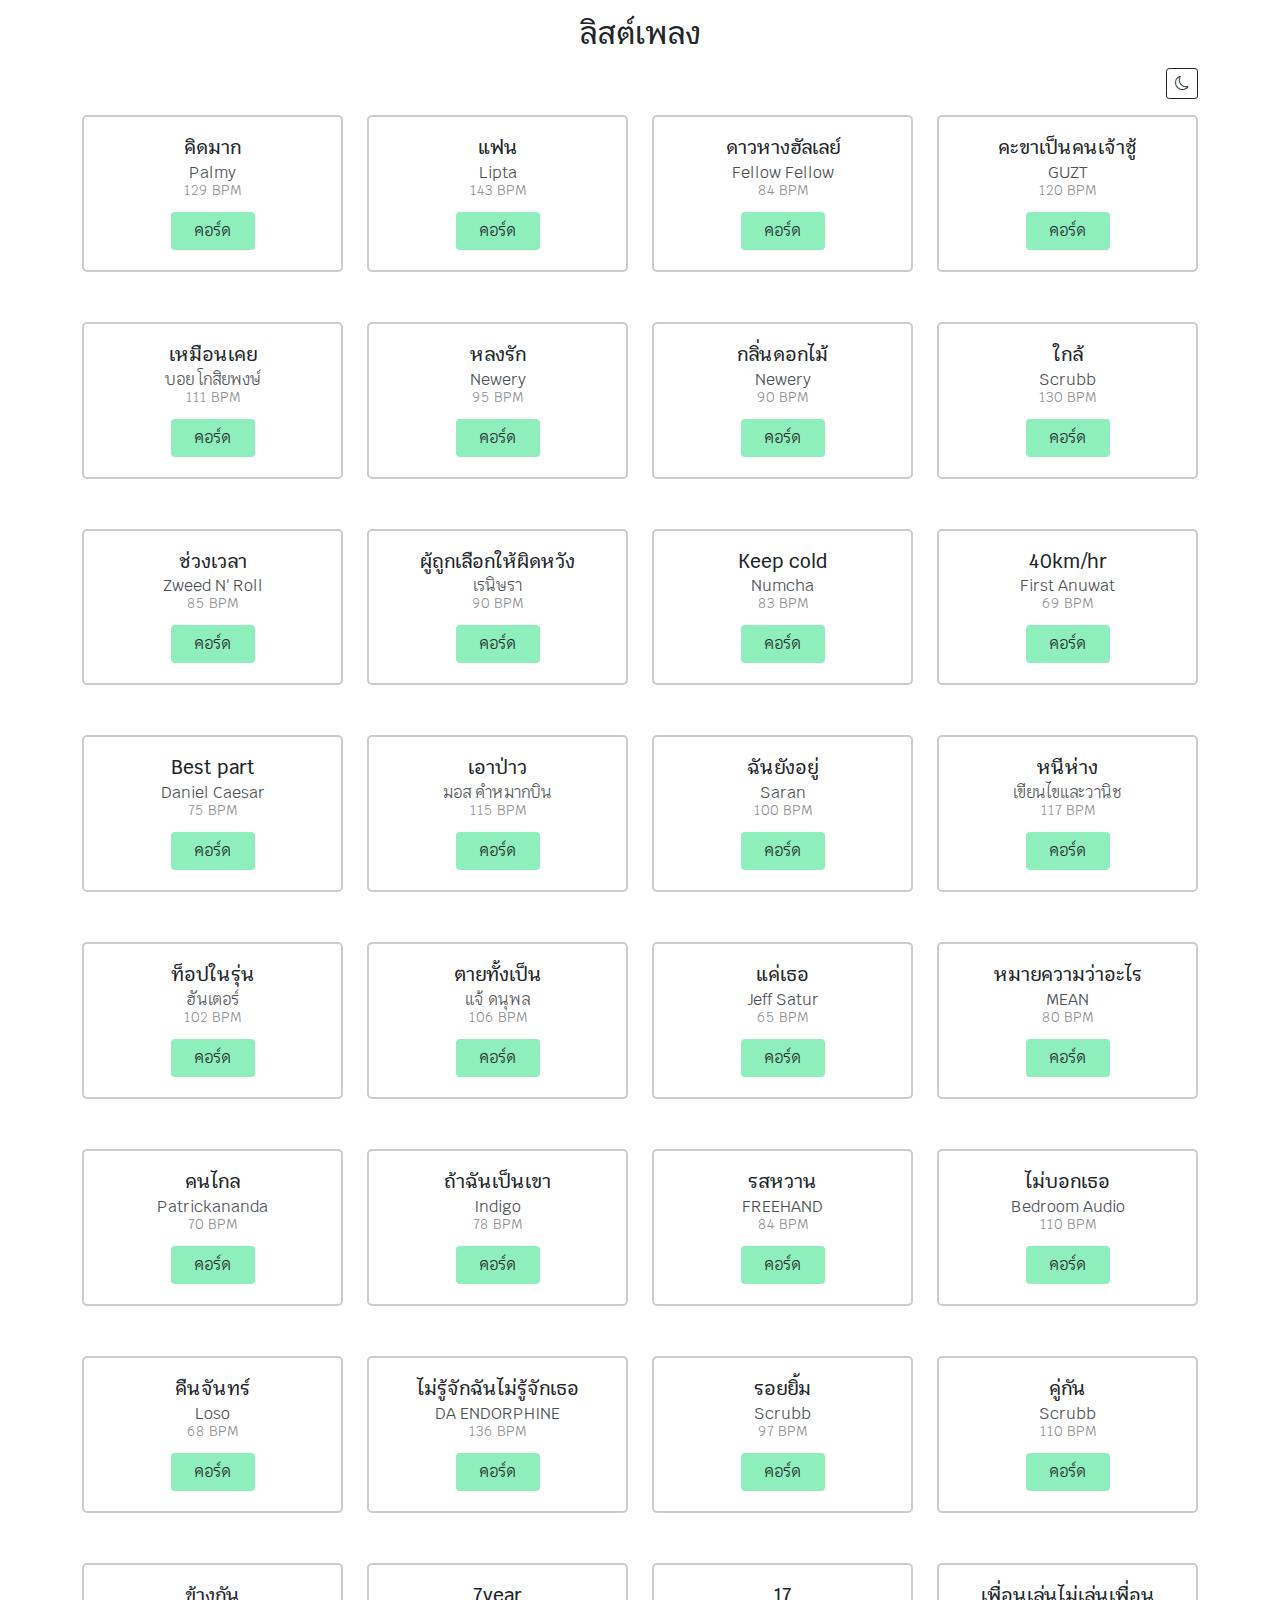
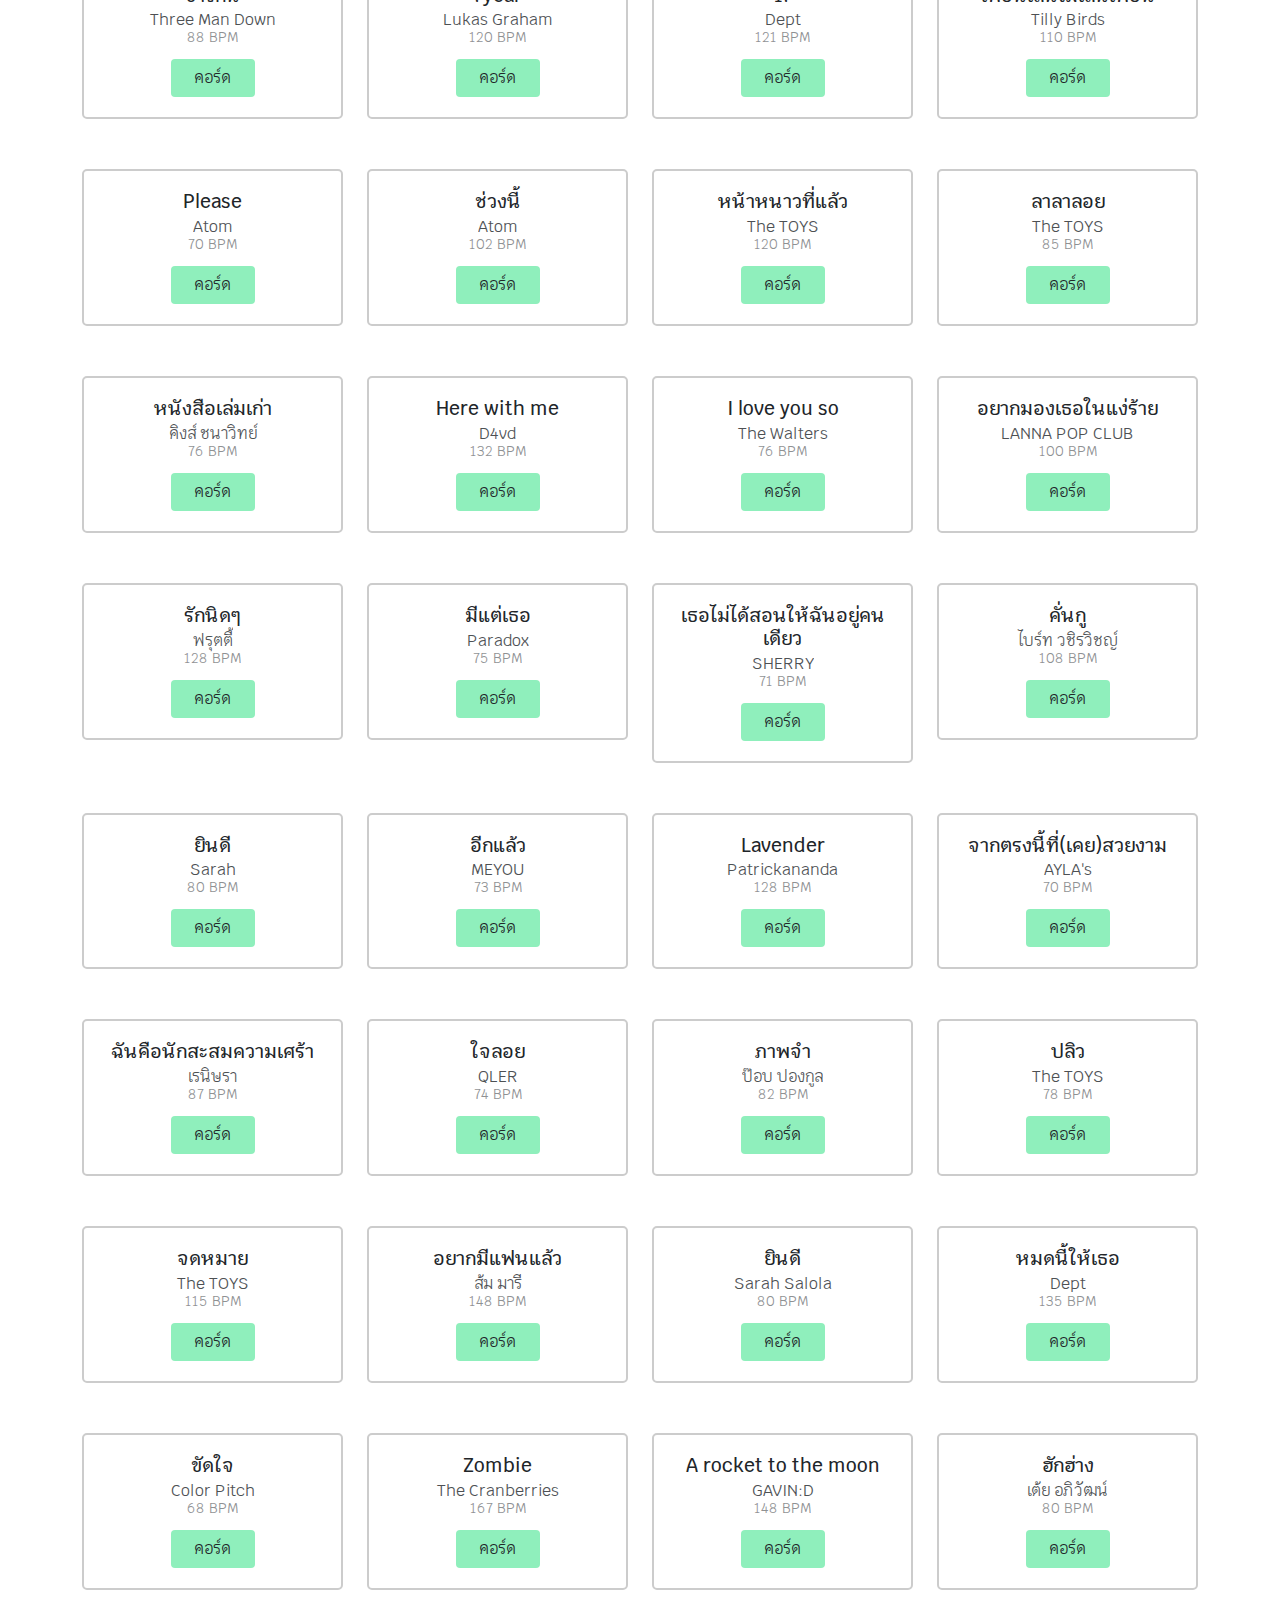
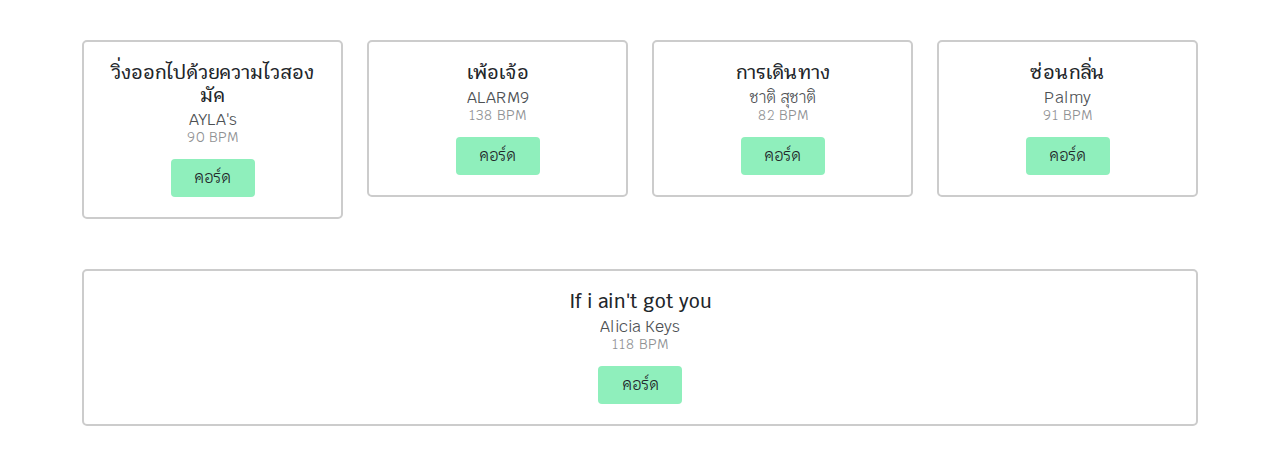
<file: index.html>
<!DOCTYPE html>
<html lang="en">
<head>
    <meta charset="UTF-8">
    <meta name="viewport" content="width=device-width, initial-scale=1.0">
    <title>ลิสต์เพลง</title>
    <link href="css/bootstrap.min.css" rel="stylesheet">
    <script src="js/bootstrap.js"></script> 
    <link rel="stylesheet" href="https://cdn.jsdelivr.net/npm/bootstrap-icons@1.11.1/font/bootstrap-icons.css">
    <link rel="stylesheet" href="style.css">
    <link rel="stylesheet" href="stylebtn.css">
</head>
<body style="font-family: 'Krub', sans-serif;">
    <div class="container">
        <h1 class="my-3">ลิสต์เพลง</h1>
        <div class="text-end">
            <a href="index dark.html" class="btn btn-sm btn-outline-dark"><i class="bi bi-moon"></i></a>
        </div>
        <div class="row">
            <div class="col-lg-3 col-md-4 col-sm-6">
                <div class="text-center my-3 song-card">
                    <h3 class="mb-3">คิดมาก</h3>
                    <p class="song-artist">Palmy</p>
                    <p class="song-details">129 BPM</p>
                    <div>
                        <a href="https://www.dochord.com/41340/" class="btn btn1" target="_blank">คอร์ด</a>
                    </div>
                </div>
                <hr>
            </div>
            <div class="col-lg-3 col-md-4 col-sm-6">
                <div class="text-center my-3 song-card">
                    <h3 class="mb-3">แฟน</h3>
                    <p class="song-artist">lipta</p>
                    <p class="song-details">143 BPM</p>
                    <div>
                        <a href="https://chordtabs.in.th/img/nm/9696.png" class="btn btn1" target="_blank">คอร์ด</a>
                    </div>
                </div>
                <hr>
            </div>
            <div class="col-lg-3 col-md-4 col-sm-6">
                <div class="text-center my-3 song-card">
                    <h3 class="mb-3">ดาวหางฮัลเลย์</h3>
                    <p class="song-artist">fellow fellow</p>
                    <p class="song-details">84 BPM</p>
                    <div>
                        <a href="https://www.dochord.com/370268/" class="btn btn1" target="_blank">คอร์ด</a>
                    </div>
                </div>
                <hr>
            </div>
            <div class="col-lg-3 col-md-4 col-sm-6">
                <div class="text-center my-3 song-card">
                    <h3 class="mb-3">คะขาเป็นคนเจ้าชู้</h3>
                    <p class="song-artist">GUZT</p>
                    <p class="song-details">120 BPM</p>
                    <div>
                        <a href="https://www.dochord.com/363842/" class="btn btn1" target="_blank">คอร์ด</a>
                    </div>
                </div>
                <hr>
            </div>
            <div class="col-lg-3 col-md-4 col-sm-6">
                <div class="text-center my-3 song-card">
                    <h3 class="mb-3">เหมือนเคย</h3>
                    <p class="song-artist">บอย โกสิยพงษ์</p>
                    <p class="song-details">111 BPM</p>
                    <div>
                        <a href="https://www.dochord.com/268518/" class="btn btn1" target="_blank">คอร์ด</a>
                    </div>
                </div>
                <hr>
            </div>
            <div class="col-lg-3 col-md-4 col-sm-6">
                <div class="text-center my-3 song-card">
                    <h3 class="mb-3">หลงรัก</h3>
                    <p class="song-artist">Newery</p>
                    <p class="song-details">95 BPM</p>
                    <div>
                        <a href="https://www.dochord.com/364580/" class="btn btn1" target="_blank">คอร์ด</a>
                    </div>
                </div>
                <hr>
            </div>
            <div class="col-lg-3 col-md-4 col-sm-6">
                <div class="text-center my-3 song-card">
                    <h3 class="mb-3">กลิ่นดอกไม้</h3>
                    <p class="song-artist">Newery</p>
                    <p class="song-details">90 BPM</p>
                    <div>
                        <a href="https://www.dochord.com/368065/" class="btn btn1" target="_blank">คอร์ด</a>
                    </div>
                </div>
                <hr>
            </div>
            <div class="col-lg-3 col-md-4 col-sm-6">
                <div class="text-center my-3 song-card">
                    <h3 class="mb-3">ใกล้</h3>
                    <p class="song-artist">scrubb</p>
                    <p class="song-details">130 BPM</p>
                    <div>
                        <a href="https://www.dochord.com/141031/" class="btn btn1" target="_blank">คอร์ด</a>
                    </div>
                </div>
                <hr>
            </div>
            <div class="col-lg-3 col-md-4 col-sm-6">
                <div class="text-center my-3 song-card">
                    <h3 class="mb-3">ช่วงเวลา</h3>
                    <p class="song-artist">Zweed n' Roll</p>
                    <p class="song-details">85 BPM</p>
                    <div>
                        <a href="https://www.dochord.com/212782/" class="btn btn1" target="_blank">คอร์ด</a>
                    </div>
                </div>
                <hr>
            </div>
            <div class="col-lg-3 col-md-4 col-sm-6">
                <div class="text-center my-3 song-card">
                    <h3 class="mb-3">ผู้ถูกเลือกให้ผิดหวัง</h3>
                    <p class="song-artist">เรนิษรา</p>
                    <p class="song-details">90 BPM</p>
                    <div>
                        <a href="https://www.dochord.com/367824/" class="btn btn1" target="_blank">คอร์ด</a>
                    </div>
                </div>
                <hr>
            </div>
            <div class="col-lg-3 col-md-4 col-sm-6">
                <div class="text-center my-3 song-card">
                    <h3 class="mb-3">Keep cold</h3>
                    <p class="song-artist">Numcha</p>
                    <p class="song-details">83 BPM</p>
                    <div>
                        <a href="https://chordtabs.in.th/img/nm/37715.png" class="btn btn1" target="_blank">คอร์ด</a>
                    </div>
                </div>
                <hr>
            </div>
            <div class="col-lg-3 col-md-4 col-sm-6">
                <div class="text-center my-3 song-card">
                    <h3 class="mb-3">40km/hr</h3>
                    <p class="song-artist">First Anuwat</p>
                    <p class="song-details">69 BPM</p>
                    <div>
                        <a href="https://www.dochord.com/353011/" class="btn btn1" target="_blank">คอร์ด</a>
                    </div>
                </div>
                <hr>
            </div>
            <div class="col-lg-3 col-md-4 col-sm-6">
                <div class="text-center my-3 song-card">
                    <h3 class="mb-3">Best part</h3>
                    <p class="song-artist">Daniel Caesar</p>
                    <p class="song-details">75 BPM</p>
                    <div>
                        <a href="https://www.dochord.com/352307/" class="btn btn1" target="_blank">คอร์ด</a>
                    </div>
                </div>
                <hr>
            </div>
            <div class="col-lg-3 col-md-4 col-sm-6">
                <div class="text-center my-3 song-card">
                    <h3 class="mb-3">เอาป่าว</h3>
                    <p class="song-artist">มอส คำหมากบิน</p>
                    <p class="song-details">115 BPM</p>
                    <div>
                        <a href="https://www.dochord.com/369810/" class="btn btn1" target="_blank">คอร์ด</a>
                    </div>
                </div>
                <hr>
            </div>
            <div class="col-lg-3 col-md-4 col-sm-6">
                <div class="text-center my-3 song-card">
                    <h3 class="mb-3">ฉันยังอยู่</h3>
                    <p class="song-artist">Saran</p>
                    <p class="song-details">100 BPM</p>
                    <div>
                        <a href="https://www.dochord.com/363899/" class="btn btn1" target="_blank">คอร์ด</a>
                    </div>
                </div>
                <hr>
            </div>
            <div class="col-lg-3 col-md-4 col-sm-6">
                <div class="text-center my-3 song-card">
                    <h3 class="mb-3">หนีห่าง</h3>
                    <p class="song-artist">เขียนไขและวานิช</p>
                    <p class="song-details">117 BPM</p>
                    <div>
                        <a href="https://www.dochord.com/291824/" class="btn btn1" target="_blank">คอร์ด</a>
                    </div>
                </div>
                <hr>
            </div>
            <div class="col-lg-3 col-md-4 col-sm-6">
                <div class="text-center my-3 song-card">
                    <h3 class="mb-3">ท็อปในรุ่น</h3>
                    <p class="song-artist">ฮันเตอร์</p>
                    <p class="song-details">102 BPM</p>
                    <div>
                        <a href="https://www.dochord.com/368767/" class="btn btn1" target="_blank">คอร์ด</a>
                    </div>
                </div>
                <hr>
            </div>
            <div class="col-lg-3 col-md-4 col-sm-6">
                <div class="text-center my-3 song-card">
                    <h3 class="mb-3">ตายทั้งเป็น</h3>
                    <p class="song-artist">แจ้ ดนุพล</p>
                    <p class="song-details">106 BPM</p>
                    <div>
                        <a href="https://www.dochord.com/216767/" class="btn btn1" target="_blank">คอร์ด</a>
                    </div>
                </div>
                <hr>
            </div>
            <div class="col-lg-3 col-md-4 col-sm-6">
                <div class="text-center my-3 song-card">
                    <h3 class="mb-3">แค่เธอ</h3>
                    <p class="song-artist">Jeff Satur</p>
                    <p class="song-details">65 BPM</p>
                    <div>
                        <a href="https://www.dochord.com/366890/" class="btn btn1" target="_blank">คอร์ด</a>
                    </div>
                </div>
                <hr>
            </div>
            <div class="col-lg-3 col-md-4 col-sm-6">
                <div class="text-center my-3 song-card">
                    <h3 class="mb-3">หมายความว่าอะไร</h3>
                    <p class="song-artist">MEAN</p>
                    <p class="song-details">80 BPM</p>
                    <div>
                        <a href="https://www.dochord.com/46469/" class="btn btn1" target="_blank">คอร์ด</a>
                    </div>
                </div>
                <hr>
            </div>
            <div class="col-lg-3 col-md-4 col-sm-6">
                <div class="text-center my-3 song-card">
                    <h3 class="mb-3">คนไกล</h3>
                    <p class="song-artist">Patrickananda</p>
                    <p class="song-details">70 BPM</p>
                    <div>
                        <a href="https://www.dochord.com/358849/" class="btn btn1" target="_blank">คอร์ด</a>
                    </div>
                </div>
                <hr>
            </div>
            <div class="col-lg-3 col-md-4 col-sm-6">
                <div class="text-center my-3 song-card">
                    <h3 class="mb-3">ถ้าฉันเป็นเขา</h3>
                    <p class="song-artist">Indigo</p>
                    <p class="song-details">78 BPM</p>
                    <div>
                        <a href="https://www.dochord.com/317994/" class="btn btn1" target="_blank">คอร์ด</a>
                    </div>
                </div>
                <hr>
            </div>
            <div class="col-lg-3 col-md-4 col-sm-6">
                <div class="text-center my-3 song-card">
                    <h3 class="mb-3">รสหวาน</h3>
                    <p class="song-artist">FREEHAND</p>
                    <p class="song-details">84 BPM</p>
                    <div>
                        <a href="https://www.dochord.com/367079/" class="btn btn1" target="_blank">คอร์ด</a>
                    </div>
                </div>
                <hr>
            </div>
            <div class="col-lg-3 col-md-4 col-sm-6">
                <div class="text-center my-3 song-card">
                    <h3 class="mb-3">ไม่บอกเธอ</h3>
                    <p class="song-artist">Bedroom audio</p>
                    <p class="song-details">110 BPM</p>
                    <div>
                        <a href="https://www.dochord.com/29308/" class="btn btn1" target="_blank">คอร์ด</a>
                    </div>
                </div>
                <hr>
            </div>
            <div class="col-lg-3 col-md-4 col-sm-6">
                <div class="text-center my-3 song-card">
                    <h3 class="mb-3">คืนจันทร์</h3>
                    <p class="song-artist">Loso</p>
                    <p class="song-details">68 BPM</p>
                    <div>
                        <a href="https://www.dochord.com/82910/" class="btn btn1" target="_blank">คอร์ด</a>
                    </div>
                </div>
                <hr>
            </div>
            <div class="col-lg-3 col-md-4 col-sm-6">
                <div class="text-center my-3 song-card">
                    <h3 class="mb-3">ไม่รู้จักฉันไม่รู้จักเธอ</h3>
                    <p class="song-artist">DA ENDORPHINE</p>
                    <p class="song-details">136 BPM</p>
                    <div>
                        <a href="https://chordtabs.in.th/img/nm/c0010601.png" class="btn btn1" target="_blank">คอร์ด</a>
                    </div>
                </div>
                <hr>
            </div>
            <div class="col-lg-3 col-md-4 col-sm-6">
                <div class="text-center my-3 song-card">
                    <h3 class="mb-3">รอยยิ้ม</h3>
                    <p class="song-artist">scrubb</p>
                    <p class="song-details">97 BPM</p>
                    <div>
                        <a href="https://www.dochord.com/141092/" class="btn btn1" target="_blank">คอร์ด</a>
                    </div>
                </div>
                <hr>
            </div>
            <div class="col-lg-3 col-md-4 col-sm-6">
                <div class="text-center my-3 song-card">
                    <h3 class="mb-3">คู่กัน</h3>
                    <p class="song-artist">scrubb</p>
                    <p class="song-details">110 BPM</p>
                    <div>
                        <a href="https://www.dochord.com/141045/" class="btn btn1" target="_blank">คอร์ด</a>
                    </div>
                </div>
                <hr>
            </div>
            <div class="col-lg-3 col-md-4 col-sm-6">
                <div class="text-center my-3 song-card">
                    <h3 class="mb-3">ข้างกัน</h3>
                    <p class="song-artist">Three man down</p>
                    <p class="song-details">88 BPM</p>
                    <div>
                        <a href="https://www.dochord.com/354051/" class="btn btn1" target="_blank">คอร์ด</a>
                    </div>
                </div>
                <hr>
            </div>
            <div class="col-lg-3 col-md-4 col-sm-6">
                <div class="text-center my-3 song-card">
                    <h3 class="mb-3">7year</h3>
                    <p class="song-artist">Lukas Graham</p>
                    <p class="song-details">120 BPM</p>
                    <div>
                        <a href="https://www.dochord.com/273610/" class="btn btn1" target="_blank">คอร์ด</a>
                    </div>
                </div>
                <hr>
            </div>
            <div class="col-lg-3 col-md-4 col-sm-6">
                <div class="text-center my-3 song-card">
                    <h3 class="mb-3">17</h3>
                    <p class="song-artist">Dept</p>
                    <p class="song-details">121 BPM</p>
                    <div>
                        <a href="https://www.dochord.com/367575/" class="btn btn1" target="_blank">คอร์ด</a>
                    </div>
                </div>
                <hr>
            </div>
            <div class="col-lg-3 col-md-4 col-sm-6">
                <div class="text-center my-3 song-card">
                    <h3 class="mb-3">เพื่อนเล่นไม่เล่นเพื่อน</h3>
                    <p class="song-artist">Tilly Birds</p>
                    <p class="song-details">110 BPM</p>
                    <div>
                        <a href="https://www.dochord.com/361891/" class="btn btn1" target="_blank">คอร์ด</a>
                    </div>
                </div>
                <hr>
            </div>
            <div class="col-lg-3 col-md-4 col-sm-6">
                <div class="text-center my-3 song-card">
                    <h3 class="mb-3">Please</h3>
                    <p class="song-artist">Atom</p>
                    <p class="song-details">70 BPM</p>
                    <div>
                        <a href="https://www.dochord.com/31370/" class="btn btn1" target="_blank">คอร์ด</a>
                    </div>
                </div>
                <hr>
            </div>
            <div class="col-lg-3 col-md-4 col-sm-6">
                <div class="text-center my-3 song-card">
                    <h3 class="mb-3">ช่วงนี้</h3>
                    <p class="song-artist">Atom</p>
                    <p class="song-details">102 BPM</p>
                    <div>
                        <a href="https://www.dochord.com/48355/" class="btn btn1" target="_blank">คอร์ด</a>
                    </div>
                </div>
                <hr>
            </div>
            <div class="col-lg-3 col-md-4 col-sm-6">
                <div class="text-center my-3 song-card">
                    <h3 class="mb-3">หน้าหนาวที่แล้ว</h3>
                    <p class="song-artist">The TOYS</p>
                    <p class="song-details">120 BPM</p>
                    <div>
                        <a href="https://www.dochord.com/7875/" class="btn btn1" target="_blank">คอร์ด</a>
                    </div>
                </div>
                <hr>
            </div>
            <div class="col-lg-3 col-md-4 col-sm-6">
                <div class="text-center my-3 song-card">
                    <h3 class="mb-3">ลาลาลอย</h3>
                    <p class="song-artist">The TOYS</p>
                    <p class="song-details">85 BPM</p>
                    <div>
                        <a href="https://www.dochord.com/211820/" class="btn btn1" target="_blank">คอร์ด</a>
                    </div>
                </div>
                <hr>
            </div>
            <div class="col-lg-3 col-md-4 col-sm-6">
                <div class="text-center my-3 song-card">
                    <h3 class="mb-3">หนังสือเล่มเก่า</h3>
                    <p class="song-artist">คิงส์ ชนาวิทย์</p>
                    <p class="song-details">76 BPM</p>
                    <div>
                        <a href="https://www.dochord.com/235242/" class="btn btn1" target="_blank">คอร์ด</a>
                    </div>
                </div>
                <hr>
            </div>
            <div class="col-lg-3 col-md-4 col-sm-6">
                <div class="text-center my-3 song-card">
                    <h3 class="mb-3">Here with me</h3>
                    <p class="song-artist">d4vd</p>
                    <p class="song-details">132 BPM</p>
                    <div>
                        <a href="https://www.dochord.com/368938/" class="btn btn1" target="_blank">คอร์ด</a>
                    </div>
                </div>
                <hr>
            </div>
            <div class="col-lg-3 col-md-4 col-sm-6">
                <div class="text-center my-3 song-card">
                    <h3 class="mb-3">I love you so</h3>
                    <p class="song-artist">The Walters</p>
                    <p class="song-details">76 BPM</p>
                    <div>
                        <a href="https://www.dochord.com/365380/" class="btn btn1" target="_blank">คอร์ด</a>
                    </div>
                </div>
                <hr>
            </div>
            <div class="col-lg-3 col-md-4 col-sm-6">
                <div class="text-center my-3 song-card">
                    <h3 class="mb-3">อยากมองเธอในแง่ร้าย</h3>
                    <p class="song-artist">LANNA POP CLUB</p>
                    <p class="song-details">100 BPM</p>
                    <div>
                        <a href="https://www.dochord.com/356178/" class="btn btn1" target="_blank">คอร์ด</a>
                    </div>
                </div>
                <hr>
            </div>
            <div class="col-lg-3 col-md-4 col-sm-6">
                <div class="text-center my-3 song-card">
                    <h3 class="mb-3">รักนิดๆ</h3>
                    <p class="song-artist">ฟรุตตี้</p>
                    <p class="song-details">128 BPM</p>
                    <div>
                        <a href="https://www.dochord.com/366063/" class="btn btn1" target="_blank">คอร์ด</a>
                    </div>
                </div>
                <hr>
            </div>
            <div class="col-lg-3 col-md-4 col-sm-6">
                <div class="text-center my-3 song-card">
                    <h3 class="mb-3">มีแต่เธอ</h3>
                    <p class="song-artist">Paradox</p>
                    <p class="song-details">75 BPM</p>
                    <div>
                        <a href="https://www.dochord.com/70519/" class="btn btn1" target="_blank">คอร์ด</a>
                    </div>
                </div>
                <hr>
            </div>
            <div class="col-lg-3 col-md-4 col-sm-6">
                <div class="text-center my-3 song-card">
                    <h3 class="mb-3">เธอไม่ได้สอนให้ฉันอยู่คนเดียว</h3>
                    <p class="song-artist">SHERRY</p>
                    <p class="song-details">71 BPM</p>
                    <div>
                        <a href="https://www.dochord.com/368445/" class="btn btn1" target="_blank">คอร์ด</a>
                    </div>
                </div>
                <hr>
            </div>
            <div class="col-lg-3 col-md-4 col-sm-6">
                <div class="text-center my-3 song-card">
                    <h3 class="mb-3">คั่นกู</h3>
                    <p class="song-artist">ไบร์ท วชิรวิชญ์</p>
                    <p class="song-details">108 BPM</p>
                    <div>
                        <a href="https://www.dochord.com/355534/" class="btn btn1" target="_blank">คอร์ด</a>
                    </div>
                </div>
                <hr>
            </div>
            <div class="col-lg-3 col-md-4 col-sm-6">
                <div class="text-center my-3 song-card">
                    <h3 class="mb-3">ยินดี</h3>
                    <p class="song-artist">sarah</p>
                    <p class="song-details">80 BPM</p>
                    <div>
                        <a href="https://www.dochord.com/369459/" class="btn btn1" target="_blank">คอร์ด</a>
                    </div>
                </div>
                <hr>
            </div>
            <div class="col-lg-3 col-md-4 col-sm-6">
                <div class="text-center my-3 song-card">
                    <h3 class="mb-3">อีกแล้ว</h3>
                    <p class="song-artist">MEYOU</p>
                    <p class="song-details">73 BPM</p>
                    <div>
                        <a href="https://www.dochord.com/103267/" class="btn btn1" target="_blank">คอร์ด</a>
                    </div>
                </div>
                <hr>
            </div>
            <div class="col-lg-3 col-md-4 col-sm-6">
                <div class="text-center my-3 song-card">
                    <h3 class="mb-3">Lavender</h3>
                    <p class="song-artist">Patrickananda</p>
                    <p class="song-details">128 BPM</p>
                    <div>
                        <a href="https://www.dochord.com/365048/" class="btn btn1" target="_blank">คอร์ด</a>
                    </div>
                </div>
                <hr>
            </div>
            <div class="col-lg-3 col-md-4 col-sm-6">
                <div class="text-center my-3 song-card">
                    <h3 class="mb-3">จากตรงนี้ที่(เคย)สวยงาม</h3>
                    <p class="song-artist">AYLA's</p>
                    <p class="song-details">70 BPM</p>
                    <div>
                        <a href="https://www.dochord.com/368154/" class="btn btn1" target="_blank">คอร์ด</a>
                    </div>
                </div>
                <hr>
            </div>
            <div class="col-lg-3 col-md-4 col-sm-6">
                <div class="text-center my-3 song-card">
                    <h3 class="mb-3">ฉันคือนักสะสมความเศร้า</h3>
                    <p class="song-artist">เรนิษรา</p>
                    <p class="song-details">87 BPM</p>
                    <div>
                        <a href="https://www.dochord.com/368216/" class="btn btn1" target="_blank">คอร์ด</a>
                    </div>
                </div>
                <hr>
            </div>
            <div class="col-lg-3 col-md-4 col-sm-6">
                <div class="text-center my-3 song-card">
                    <h3 class="mb-3">ใจลอย</h3>
                    <p class="song-artist">QLER</p>
                    <p class="song-details">74 BPM</p>
                    <div>
                        <a href="https://www.dochord.com/368818/" class="btn btn1" target="_blank">คอร์ด</a>
                    </div>
                </div>
                <hr>
            </div>
            <div class="col-lg-3 col-md-4 col-sm-6">
                <div class="text-center my-3 song-card">
                    <h3 class="mb-3">ภาพจำ</h3>
                    <p class="song-artist">ป๊อบ ปองกูล</p>
                    <p class="song-details">82 BPM</p>
                    <div>
                        <a href="https://www.dochord.com/105208/" class="btn btn1" target="_blank">คอร์ด</a>
                    </div>
                </div>
                <hr>
            </div>
            <div class="col-lg-3 col-md-4 col-sm-6">
                <div class="text-center my-3 song-card">
                    <h3 class="mb-3">ปลิว</h3>
                    <p class="song-artist">The TOYS</p>
                    <p class="song-details">78 BPM</p>
                    <div>
                        <a href="https://www.dochord.com/48723/" class="btn btn1" target="_blank">คอร์ด</a>
                    </div>
                </div>
                <hr>
            </div>
            <div class="col-lg-3 col-md-4 col-sm-6">
                <div class="text-center my-3 song-card">
                    <h3 class="mb-3">จดหมาย</h3>
                    <p class="song-artist">The TOYS</p>
                    <p class="song-details">115 BPM</p>
                    <div>
                        <a href="https://www.dochord.com/8023/" class="btn btn1" target="_blank">คอร์ด</a>
                    </div>
                </div>
                <hr>
            </div>
            <div class="col-lg-3 col-md-4 col-sm-6">
                <div class="text-center my-3 song-card">
                    <h3 class="mb-3">อยากมีแฟนแล้ว</h3>
                    <p class="song-artist">ส้ม มารี</p>
                    <p class="song-details">148 BPM</p>
                    <div>
                        <a href="https://www.dochord.com/364481/" class="btn btn1" target="_blank">คอร์ด</a>
                    </div>
                </div>
                <hr>
            </div>
            <div class="col-lg-3 col-md-4 col-sm-6">
                <div class="text-center my-3 song-card">
                    <h3 class="mb-3">ยินดี</h3>
                    <p class="song-artist">sarah salola</p>
                    <p class="song-details">80 BPM</p>
                    <div>
                        <a href="https://www.dochord.com/369459/" class="btn btn1" target="_blank">คอร์ด</a>
                    </div>
                </div>
                <hr>
            </div>
            <div class="col-lg-3 col-md-4 col-sm-6">
                <div class="text-center my-3 song-card">
                    <h3 class="mb-3">หมดนี้ให้เธอ</h3>
                    <p class="song-artist">Dept</p>
                    <p class="song-details">135 BPM</p>
                    <div>
                        <a href="https://chordtabs.in.th/img/nm/44080.png" class="btn btn1" target="_blank">คอร์ด</a>
                    </div>
                </div>
                <hr>
            </div>
            <div class="col-lg-3 col-md-4 col-sm-6">
                <div class="text-center my-3 song-card">
                    <h3 class="mb-3">ขัดใจ</h3>
                    <p class="song-artist">Color Pitch</p>
                    <p class="song-details">68 BPM</p>
                    <div>
                        <a href="https://www.dochord.com/12410/" class="btn btn1" target="_blank">คอร์ด</a>
                    </div>
                </div>
                <hr>
            </div>
            <div class="col-lg-3 col-md-4 col-sm-6">
                <div class="text-center my-3 song-card">
                    <h3 class="mb-3">Zombie</h3>
                    <p class="song-artist">The Cranberries</p>
                    <p class="song-details">167 BPM</p>
                    <div>
                        <a href="https://www.dochord.com/14481/" class="btn btn1" target="_blank">คอร์ด</a>
                    </div>
                </div>
                <hr>
            </div>
            <div class="col-lg-3 col-md-4 col-sm-6">
                <div class="text-center my-3 song-card">
                    <h3 class="mb-3">A rocket to the moon</h3>
                    <p class="song-artist">GAVIN:D</p>
                    <p class="song-details">148 BPM</p>
                    <div>
                        <a href="https://www.dochord.com/353479/" class="btn btn1" target="_blank">คอร์ด</a>
                    </div>
                </div>
                <hr>
            </div>
            <div class="col-lg-3 col-md-4 col-sm-6">
                <div class="text-center my-3 song-card">
                    <h3 class="mb-3">ฮักฮ่าง</h3>
                    <p class="song-artist">เต้ย อภิวัฒน์</p>
                    <p class="song-details">80 BPM</p>
                    <div>
                        <a href="https://www.dochord.com/103363/" class="btn btn1" target="_blank">คอร์ด</a>
                    </div>
                </div>
                <hr>
            </div>
            <div class="col-lg-3 col-md-4 col-sm-6">
                <div class="text-center my-3 song-card">
                    <h3 class="mb-3">วิ่งออกไปด้วยความไวสองมัค</h3>
                    <p class="song-artist">AYLA's</p>
                    <p class="song-details">90 BPM</p>
                    <div>
                        <a href="https://www.dochord.com/364449/" class="btn btn1" target="_blank">คอร์ด</a>
                    </div>
                </div>
                <hr>
            </div>
            <div class="col-lg-3 col-md-4 col-sm-6">
                <div class="text-center my-3 song-card">
                    <h3 class="mb-3">เพ้อเจ้อ</h3>
                    <p class="song-artist">ALARM9</p>
                    <p class="song-details">138 BPM</p>
                    <div>
                        <a href="https://www.dochord.com/82362/" class="btn btn1" target="_blank">คอร์ด</a>
                    </div>
                </div>
                <hr>
            </div>
            <div class="col-lg-3 col-md-4 col-sm-6">
                <div class="text-center my-3 song-card">
                    <h3 class="mb-3">การเดินทาง</h3>
                    <p class="song-artist">ชาติ สุชาติ</p>
                    <p class="song-details">82 BPM</p>
                    <div>
                        <a href="https://www.dochord.com/2613/" class="btn btn1" target="_blank">คอร์ด</a>
                    </div>
                </div>
                <hr>
            </div>
            <div class="col-lg-3 col-md-6 col-sm-6">
                <div class="text-center my-3 song-card">
                    <h3 class="mb-3">ซ่อนกลิ่น</h3>
                    <p class="song-artist">Palmy</p>
                    <p class="song-details">91 BPM</p>
                    <div>
                        <a href="https://www.dochord.com/208339/" class="btn btn1" target="_blank">คอร์ด</a>
                    </div>
                </div>
                <hr>
            </div>
            <div class="col-lg-12 col-md-6 col-sm-12">
                <div class="text-center my-3 song-card">
                    <h3 class="mb-3">If i ain't got you</h3>
                    <p class="song-artist">Alicia Keys</p>
                    <p class="song-details">118 BPM</p>
                    <div>
                        <a href="https://chordtabs.in.th/img/nm/6557.png" class="btn btn1" target="_blank">คอร์ด</a>
                    </div>
                </div>
                <hr>
            </div>
        </div>
    </div>
    
</body>
</html>
</file>
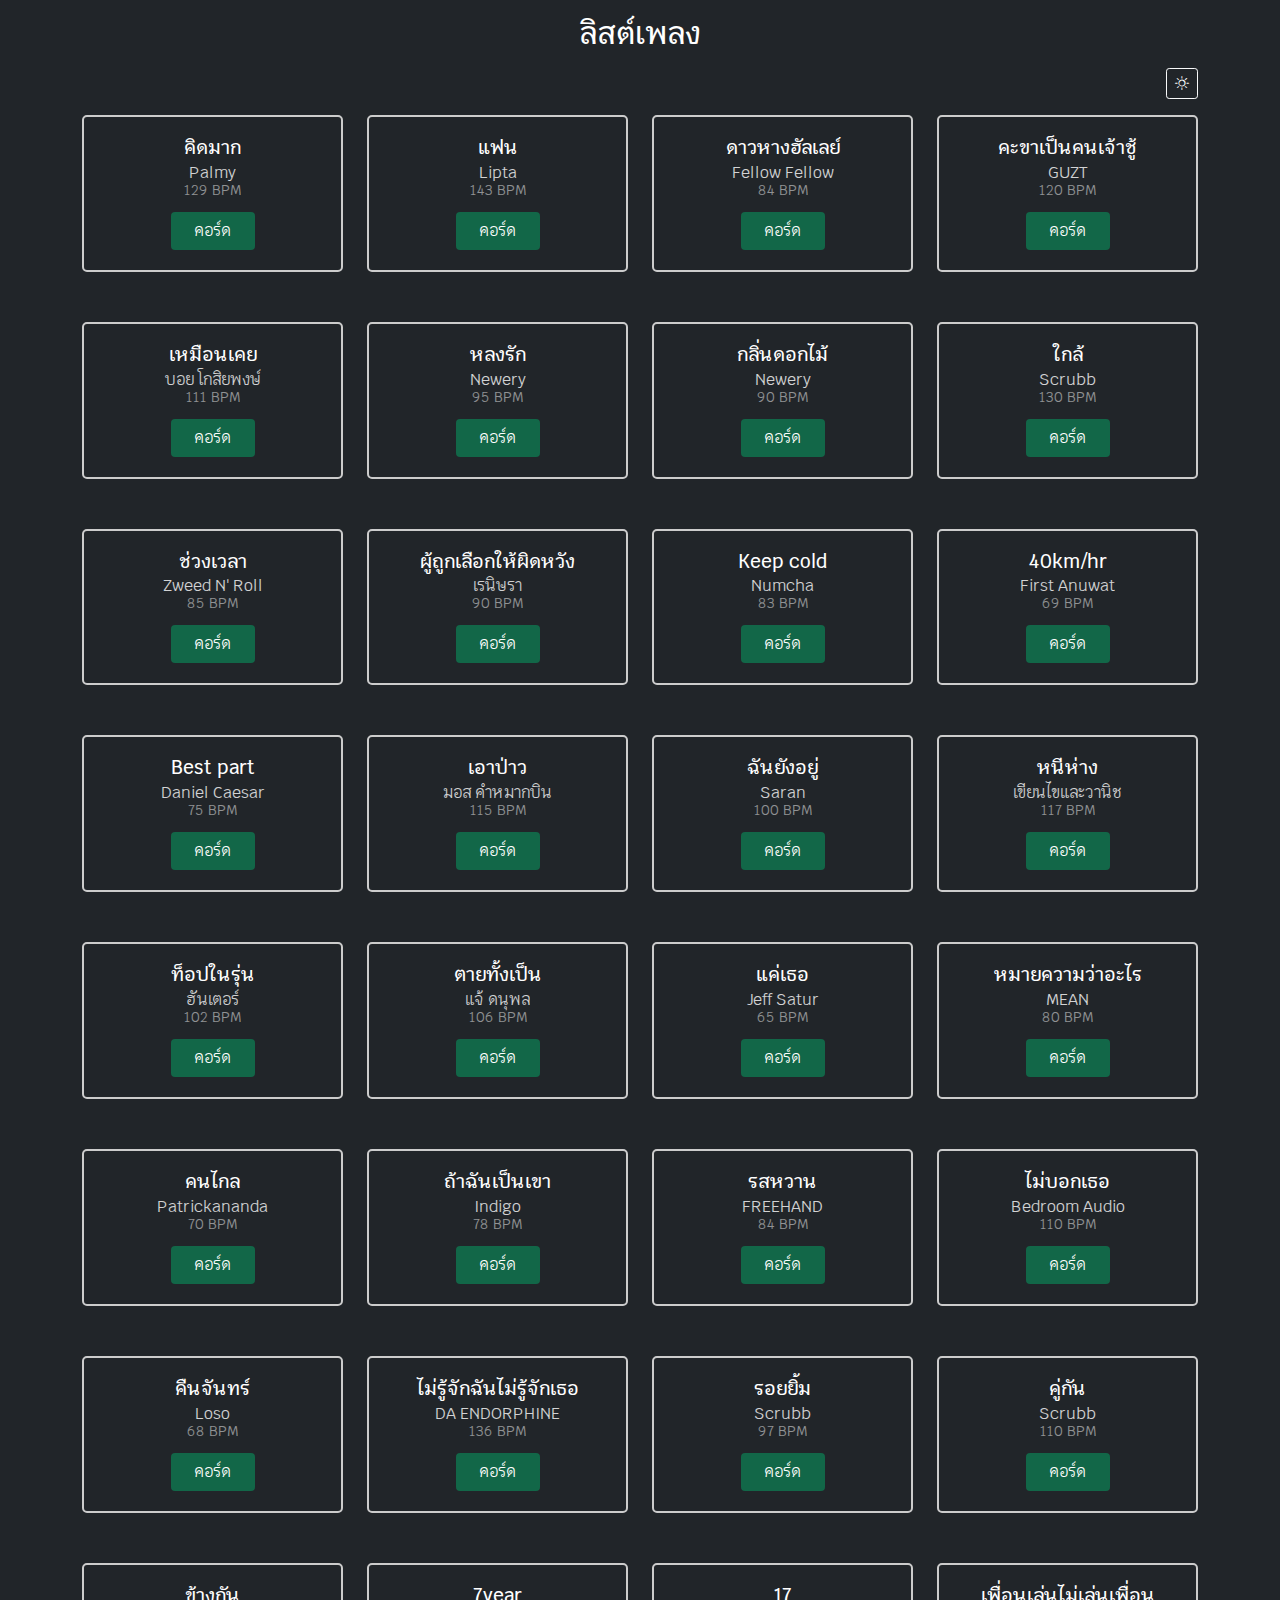
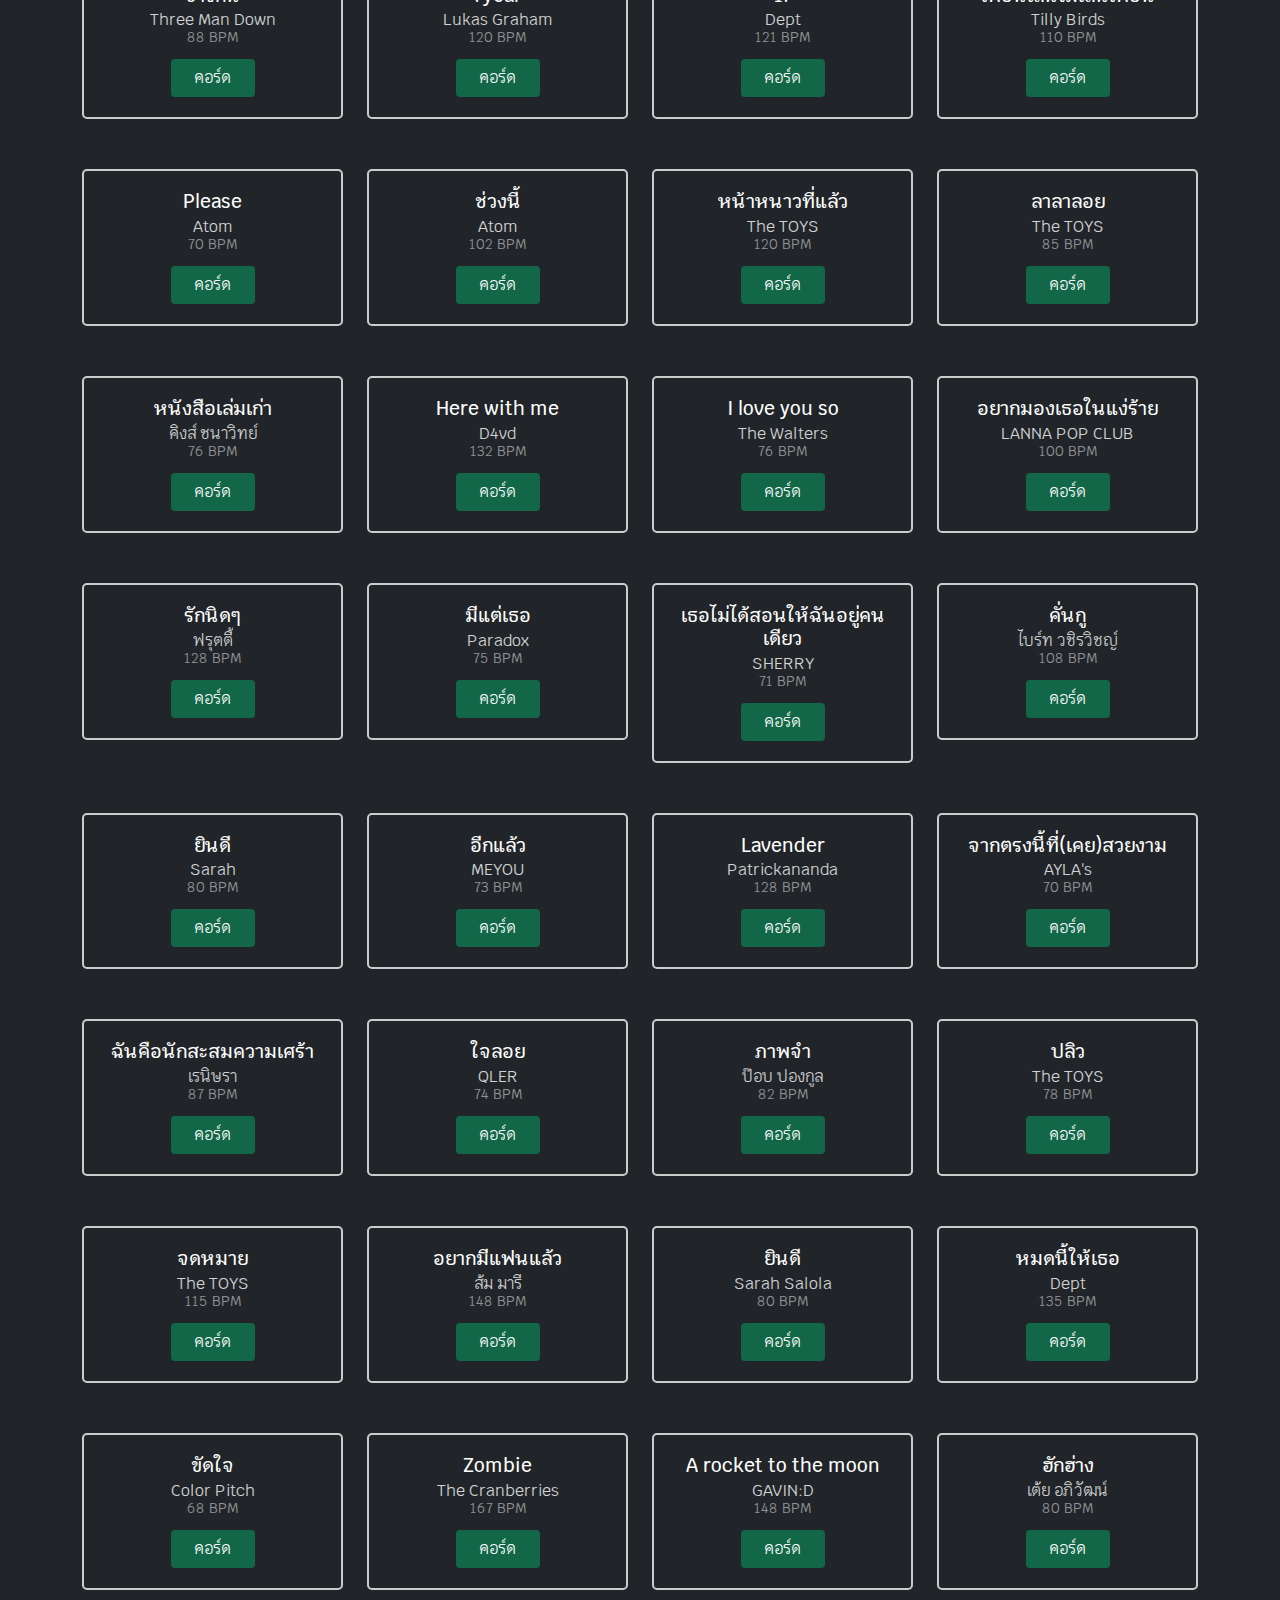
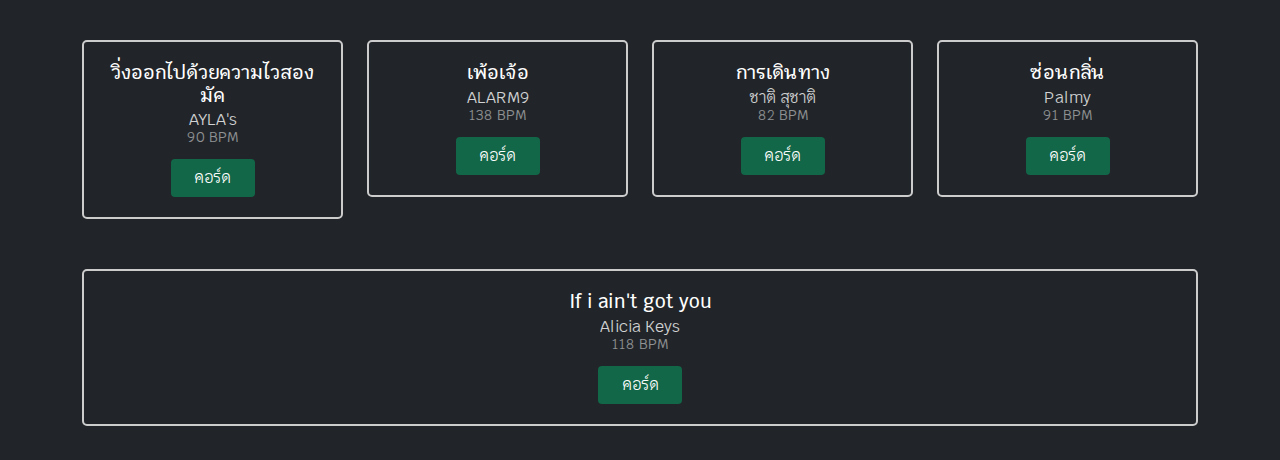
<file: index dark.html>
<!DOCTYPE html>
<html lang="en">
<head>
    <meta charset="UTF-8">
    <meta name="viewport" content="width=device-width, initial-scale=1.0">
    <title>ลิสต์เพลง</title>
    <link href="css/bootstrap.min.css" rel="stylesheet">
    <script src="js/bootstrap.js"></script> 
    <link rel="stylesheet" href="https://cdn.jsdelivr.net/npm/bootstrap-icons@1.11.1/font/bootstrap-icons.css">
    <link rel="stylesheet" href="style.css">
    <link rel="stylesheet" href="stylebtn dark.css">
</head>
<body style="font-family: 'Krub', sans-serif;" class="bg-dark text-white">
    <div class="container">
        <h1 class="my-3">ลิสต์เพลง</h1>
        <div class="text-end">
            <a href="index.html" class="btn btn-sm btn-outline-light"><i class="bi bi-brightness-high"></i></a>
        </div>
        <div class="row">
            <div class="col-lg-3 col-md-4 col-sm-6">
                <div class="text-center my-3 song-card">
                    <h3 class="mb-3">คิดมาก</h3>
                    <p class="song-artist">Palmy</p>
                    <p class="song-details">129 BPM</p>
                    <div>
                        <a href="https://www.dochord.com/41340/" class="btn btn1" target="_blank">คอร์ด</a>
                    </div>
                </div>
                <hr>
            </div>
            <div class="col-lg-3 col-md-4 col-sm-6">
                <div class="text-center my-3 song-card">
                    <h3 class="mb-3">แฟน</h3>
                    <p class="song-artist">lipta</p>
                    <p class="song-details">143 BPM</p>
                    <div>
                        <a href="https://chordtabs.in.th/img/nm/9696.png" class="btn btn1" target="_blank">คอร์ด</a>
                    </div>
                </div>
                <hr>
            </div>
            <div class="col-lg-3 col-md-4 col-sm-6">
                <div class="text-center my-3 song-card">
                    <h3 class="mb-3">ดาวหางฮัลเลย์</h3>
                    <p class="song-artist">fellow fellow</p>
                    <p class="song-details">84 BPM</p>
                    <div>
                        <a href="https://www.dochord.com/370268/" class="btn btn1" target="_blank">คอร์ด</a>
                    </div>
                </div>
                <hr>
            </div>
            <div class="col-lg-3 col-md-4 col-sm-6">
                <div class="text-center my-3 song-card">
                    <h3 class="mb-3">คะขาเป็นคนเจ้าชู้</h3>
                    <p class="song-artist">GUZT</p>
                    <p class="song-details">120 BPM</p>
                    <div>
                        <a href="https://www.dochord.com/363842/" class="btn btn1" target="_blank">คอร์ด</a>
                    </div>
                </div>
                <hr>
            </div>
            <div class="col-lg-3 col-md-4 col-sm-6">
                <div class="text-center my-3 song-card">
                    <h3 class="mb-3">เหมือนเคย</h3>
                    <p class="song-artist">บอย โกสิยพงษ์</p>
                    <p class="song-details">111 BPM</p>
                    <div>
                        <a href="https://www.dochord.com/268518/" class="btn btn1" target="_blank">คอร์ด</a>
                    </div>
                </div>
                <hr>
            </div>
            <div class="col-lg-3 col-md-4 col-sm-6">
                <div class="text-center my-3 song-card">
                    <h3 class="mb-3">หลงรัก</h3>
                    <p class="song-artist">Newery</p>
                    <p class="song-details">95 BPM</p>
                    <div>
                        <a href="https://www.dochord.com/364580/" class="btn btn1" target="_blank">คอร์ด</a>
                    </div>
                </div>
                <hr>
            </div>
            <div class="col-lg-3 col-md-4 col-sm-6">
                <div class="text-center my-3 song-card">
                    <h3 class="mb-3">กลิ่นดอกไม้</h3>
                    <p class="song-artist">Newery</p>
                    <p class="song-details">90 BPM</p>
                    <div>
                        <a href="https://www.dochord.com/368065/" class="btn btn1" target="_blank">คอร์ด</a>
                    </div>
                </div>
                <hr>
            </div>
            <div class="col-lg-3 col-md-4 col-sm-6">
                <div class="text-center my-3 song-card">
                    <h3 class="mb-3">ใกล้</h3>
                    <p class="song-artist">scrubb</p>
                    <p class="song-details">130 BPM</p>
                    <div>
                        <a href="https://www.dochord.com/141031/" class="btn btn1" target="_blank">คอร์ด</a>
                    </div>
                </div>
                <hr>
            </div>
            <div class="col-lg-3 col-md-4 col-sm-6">
                <div class="text-center my-3 song-card">
                    <h3 class="mb-3">ช่วงเวลา</h3>
                    <p class="song-artist">Zweed n' Roll</p>
                    <p class="song-details">85 BPM</p>
                    <div>
                        <a href="https://www.dochord.com/212782/" class="btn btn1" target="_blank">คอร์ด</a>
                    </div>
                </div>
                <hr>
            </div>
            <div class="col-lg-3 col-md-4 col-sm-6">
                <div class="text-center my-3 song-card">
                    <h3 class="mb-3">ผู้ถูกเลือกให้ผิดหวัง</h3>
                    <p class="song-artist">เรนิษรา</p>
                    <p class="song-details">90 BPM</p>
                    <div>
                        <a href="https://www.dochord.com/367824/" class="btn btn1" target="_blank">คอร์ด</a>
                    </div>
                </div>
                <hr>
            </div>
            <div class="col-lg-3 col-md-4 col-sm-6">
                <div class="text-center my-3 song-card">
                    <h3 class="mb-3">Keep cold</h3>
                    <p class="song-artist">Numcha</p>
                    <p class="song-details">83 BPM</p>
                    <div>
                        <a href="https://chordtabs.in.th/img/nm/37715.png" class="btn btn1" target="_blank">คอร์ด</a>
                    </div>
                </div>
                <hr>
            </div>
            <div class="col-lg-3 col-md-4 col-sm-6">
                <div class="text-center my-3 song-card">
                    <h3 class="mb-3">40km/hr</h3>
                    <p class="song-artist">First Anuwat</p>
                    <p class="song-details">69 BPM</p>
                    <div>
                        <a href="https://www.dochord.com/353011/" class="btn btn1" target="_blank">คอร์ด</a>
                    </div>
                </div>
                <hr>
            </div>
            <div class="col-lg-3 col-md-4 col-sm-6">
                <div class="text-center my-3 song-card">
                    <h3 class="mb-3">Best part</h3>
                    <p class="song-artist">Daniel Caesar</p>
                    <p class="song-details">75 BPM</p>
                    <div>
                        <a href="https://www.dochord.com/352307/" class="btn btn1" target="_blank">คอร์ด</a>
                    </div>
                </div>
                <hr>
            </div>
            <div class="col-lg-3 col-md-4 col-sm-6">
                <div class="text-center my-3 song-card">
                    <h3 class="mb-3">เอาป่าว</h3>
                    <p class="song-artist">มอส คำหมากบิน</p>
                    <p class="song-details">115 BPM</p>
                    <div>
                        <a href="https://www.dochord.com/369810/" class="btn btn1" target="_blank">คอร์ด</a>
                    </div>
                </div>
                <hr>
            </div>
            <div class="col-lg-3 col-md-4 col-sm-6">
                <div class="text-center my-3 song-card">
                    <h3 class="mb-3">ฉันยังอยู่</h3>
                    <p class="song-artist">Saran</p>
                    <p class="song-details">100 BPM</p>
                    <div>
                        <a href="https://www.dochord.com/363899/" class="btn btn1" target="_blank">คอร์ด</a>
                    </div>
                </div>
                <hr>
            </div>
            <div class="col-lg-3 col-md-4 col-sm-6">
                <div class="text-center my-3 song-card">
                    <h3 class="mb-3">หนีห่าง</h3>
                    <p class="song-artist">เขียนไขและวานิช</p>
                    <p class="song-details">117 BPM</p>
                    <div>
                        <a href="https://www.dochord.com/291824/" class="btn btn1" target="_blank">คอร์ด</a>
                    </div>
                </div>
                <hr>
            </div>
            <div class="col-lg-3 col-md-4 col-sm-6">
                <div class="text-center my-3 song-card">
                    <h3 class="mb-3">ท็อปในรุ่น</h3>
                    <p class="song-artist">ฮันเตอร์</p>
                    <p class="song-details">102 BPM</p>
                    <div>
                        <a href="https://www.dochord.com/368767/" class="btn btn1" target="_blank">คอร์ด</a>
                    </div>
                </div>
                <hr>
            </div>
            <div class="col-lg-3 col-md-4 col-sm-6">
                <div class="text-center my-3 song-card">
                    <h3 class="mb-3">ตายทั้งเป็น</h3>
                    <p class="song-artist">แจ้ ดนุพล</p>
                    <p class="song-details">106 BPM</p>
                    <div>
                        <a href="https://www.dochord.com/216767/" class="btn btn1" target="_blank">คอร์ด</a>
                    </div>
                </div>
                <hr>
            </div>
            <div class="col-lg-3 col-md-4 col-sm-6">
                <div class="text-center my-3 song-card">
                    <h3 class="mb-3">แค่เธอ</h3>
                    <p class="song-artist">Jeff Satur</p>
                    <p class="song-details">65 BPM</p>
                    <div>
                        <a href="https://www.dochord.com/366890/" class="btn btn1" target="_blank">คอร์ด</a>
                    </div>
                </div>
                <hr>
            </div>
            <div class="col-lg-3 col-md-4 col-sm-6">
                <div class="text-center my-3 song-card">
                    <h3 class="mb-3">หมายความว่าอะไร</h3>
                    <p class="song-artist">MEAN</p>
                    <p class="song-details">80 BPM</p>
                    <div>
                        <a href="https://www.dochord.com/46469/" class="btn btn1" target="_blank">คอร์ด</a>
                    </div>
                </div>
                <hr>
            </div>
            <div class="col-lg-3 col-md-4 col-sm-6">
                <div class="text-center my-3 song-card">
                    <h3 class="mb-3">คนไกล</h3>
                    <p class="song-artist">Patrickananda</p>
                    <p class="song-details">70 BPM</p>
                    <div>
                        <a href="https://www.dochord.com/358849/" class="btn btn1" target="_blank">คอร์ด</a>
                    </div>
                </div>
                <hr>
            </div>
            <div class="col-lg-3 col-md-4 col-sm-6">
                <div class="text-center my-3 song-card">
                    <h3 class="mb-3">ถ้าฉันเป็นเขา</h3>
                    <p class="song-artist">Indigo</p>
                    <p class="song-details">78 BPM</p>
                    <div>
                        <a href="https://www.dochord.com/317994/" class="btn btn1" target="_blank">คอร์ด</a>
                    </div>
                </div>
                <hr>
            </div>
            <div class="col-lg-3 col-md-4 col-sm-6">
                <div class="text-center my-3 song-card">
                    <h3 class="mb-3">รสหวาน</h3>
                    <p class="song-artist">FREEHAND</p>
                    <p class="song-details">84 BPM</p>
                    <div>
                        <a href="https://www.dochord.com/367079/" class="btn btn1" target="_blank">คอร์ด</a>
                    </div>
                </div>
                <hr>
            </div>
            <div class="col-lg-3 col-md-4 col-sm-6">
                <div class="text-center my-3 song-card">
                    <h3 class="mb-3">ไม่บอกเธอ</h3>
                    <p class="song-artist">Bedroom audio</p>
                    <p class="song-details">110 BPM</p>
                    <div>
                        <a href="https://www.dochord.com/29308/" class="btn btn1" target="_blank">คอร์ด</a>
                    </div>
                </div>
                <hr>
            </div>
            <div class="col-lg-3 col-md-4 col-sm-6">
                <div class="text-center my-3 song-card">
                    <h3 class="mb-3">คืนจันทร์</h3>
                    <p class="song-artist">Loso</p>
                    <p class="song-details">68 BPM</p>
                    <div>
                        <a href="https://www.dochord.com/82910/" class="btn btn1" target="_blank">คอร์ด</a>
                    </div>
                </div>
                <hr>
            </div>
            <div class="col-lg-3 col-md-4 col-sm-6">
                <div class="text-center my-3 song-card">
                    <h3 class="mb-3">ไม่รู้จักฉันไม่รู้จักเธอ</h3>
                    <p class="song-artist">DA ENDORPHINE</p>
                    <p class="song-details">136 BPM</p>
                    <div>
                        <a href="https://chordtabs.in.th/img/nm/c0010601.png" class="btn btn1" target="_blank">คอร์ด</a>
                    </div>
                </div>
                <hr>
            </div>
            <div class="col-lg-3 col-md-4 col-sm-6">
                <div class="text-center my-3 song-card">
                    <h3 class="mb-3">รอยยิ้ม</h3>
                    <p class="song-artist">scrubb</p>
                    <p class="song-details">97 BPM</p>
                    <div>
                        <a href="https://www.dochord.com/141092/" class="btn btn1" target="_blank">คอร์ด</a>
                    </div>
                </div>
                <hr>
            </div>
            <div class="col-lg-3 col-md-4 col-sm-6">
                <div class="text-center my-3 song-card">
                    <h3 class="mb-3">คู่กัน</h3>
                    <p class="song-artist">scrubb</p>
                    <p class="song-details">110 BPM</p>
                    <div>
                        <a href="https://www.dochord.com/141045/" class="btn btn1" target="_blank">คอร์ด</a>
                    </div>
                </div>
                <hr>
            </div>
            <div class="col-lg-3 col-md-4 col-sm-6">
                <div class="text-center my-3 song-card">
                    <h3 class="mb-3">ข้างกัน</h3>
                    <p class="song-artist">Three man down</p>
                    <p class="song-details">88 BPM</p>
                    <div>
                        <a href="https://www.dochord.com/354051/" class="btn btn1" target="_blank">คอร์ด</a>
                    </div>
                </div>
                <hr>
            </div>
            <div class="col-lg-3 col-md-4 col-sm-6">
                <div class="text-center my-3 song-card">
                    <h3 class="mb-3">7year</h3>
                    <p class="song-artist">Lukas Graham</p>
                    <p class="song-details">120 BPM</p>
                    <div>
                        <a href="https://www.dochord.com/273610/" class="btn btn1" target="_blank">คอร์ด</a>
                    </div>
                </div>
                <hr>
            </div>
            <div class="col-lg-3 col-md-4 col-sm-6">
                <div class="text-center my-3 song-card">
                    <h3 class="mb-3">17</h3>
                    <p class="song-artist">Dept</p>
                    <p class="song-details">121 BPM</p>
                    <div>
                        <a href="https://www.dochord.com/367575/" class="btn btn1" target="_blank">คอร์ด</a>
                    </div>
                </div>
                <hr>
            </div>
            <div class="col-lg-3 col-md-4 col-sm-6">
                <div class="text-center my-3 song-card">
                    <h3 class="mb-3">เพื่อนเล่นไม่เล่นเพื่อน</h3>
                    <p class="song-artist">Tilly Birds</p>
                    <p class="song-details">110 BPM</p>
                    <div>
                        <a href="https://www.dochord.com/361891/" class="btn btn1" target="_blank">คอร์ด</a>
                    </div>
                </div>
                <hr>
            </div>
            <div class="col-lg-3 col-md-4 col-sm-6">
                <div class="text-center my-3 song-card">
                    <h3 class="mb-3">Please</h3>
                    <p class="song-artist">Atom</p>
                    <p class="song-details">70 BPM</p>
                    <div>
                        <a href="https://www.dochord.com/31370/" class="btn btn1" target="_blank">คอร์ด</a>
                    </div>
                </div>
                <hr>
            </div>
            <div class="col-lg-3 col-md-4 col-sm-6">
                <div class="text-center my-3 song-card">
                    <h3 class="mb-3">ช่วงนี้</h3>
                    <p class="song-artist">Atom</p>
                    <p class="song-details">102 BPM</p>
                    <div>
                        <a href="https://www.dochord.com/48355/" class="btn btn1" target="_blank">คอร์ด</a>
                    </div>
                </div>
                <hr>
            </div>
            <div class="col-lg-3 col-md-4 col-sm-6">
                <div class="text-center my-3 song-card">
                    <h3 class="mb-3">หน้าหนาวที่แล้ว</h3>
                    <p class="song-artist">The TOYS</p>
                    <p class="song-details">120 BPM</p>
                    <div>
                        <a href="https://www.dochord.com/7875/" class="btn btn1" target="_blank">คอร์ด</a>
                    </div>
                </div>
                <hr>
            </div>
            <div class="col-lg-3 col-md-4 col-sm-6">
                <div class="text-center my-3 song-card">
                    <h3 class="mb-3">ลาลาลอย</h3>
                    <p class="song-artist">The TOYS</p>
                    <p class="song-details">85 BPM</p>
                    <div>
                        <a href="https://www.dochord.com/211820/" class="btn btn1" target="_blank">คอร์ด</a>
                    </div>
                </div>
                <hr>
            </div>
            <div class="col-lg-3 col-md-4 col-sm-6">
                <div class="text-center my-3 song-card">
                    <h3 class="mb-3">หนังสือเล่มเก่า</h3>
                    <p class="song-artist">คิงส์ ชนาวิทย์</p>
                    <p class="song-details">76 BPM</p>
                    <div>
                        <a href="https://www.dochord.com/235242/" class="btn btn1" target="_blank">คอร์ด</a>
                    </div>
                </div>
                <hr>
            </div>
            <div class="col-lg-3 col-md-4 col-sm-6">
                <div class="text-center my-3 song-card">
                    <h3 class="mb-3">Here with me</h3>
                    <p class="song-artist">d4vd</p>
                    <p class="song-details">132 BPM</p>
                    <div>
                        <a href="https://www.dochord.com/368938/" class="btn btn1" target="_blank">คอร์ด</a>
                    </div>
                </div>
                <hr>
            </div>
            <div class="col-lg-3 col-md-4 col-sm-6">
                <div class="text-center my-3 song-card">
                    <h3 class="mb-3">I love you so</h3>
                    <p class="song-artist">The Walters</p>
                    <p class="song-details">76 BPM</p>
                    <div>
                        <a href="https://www.dochord.com/365380/" class="btn btn1" target="_blank">คอร์ด</a>
                    </div>
                </div>
                <hr>
            </div>
            <div class="col-lg-3 col-md-4 col-sm-6">
                <div class="text-center my-3 song-card">
                    <h3 class="mb-3">อยากมองเธอในแง่ร้าย</h3>
                    <p class="song-artist">LANNA POP CLUB</p>
                    <p class="song-details">100 BPM</p>
                    <div>
                        <a href="https://www.dochord.com/356178/" class="btn btn1" target="_blank">คอร์ด</a>
                    </div>
                </div>
                <hr>
            </div>
            <div class="col-lg-3 col-md-4 col-sm-6">
                <div class="text-center my-3 song-card">
                    <h3 class="mb-3">รักนิดๆ</h3>
                    <p class="song-artist">ฟรุตตี้</p>
                    <p class="song-details">128 BPM</p>
                    <div>
                        <a href="https://www.dochord.com/366063/" class="btn btn1" target="_blank">คอร์ด</a>
                    </div>
                </div>
                <hr>
            </div>
            <div class="col-lg-3 col-md-4 col-sm-6">
                <div class="text-center my-3 song-card">
                    <h3 class="mb-3">มีแต่เธอ</h3>
                    <p class="song-artist">Paradox</p>
                    <p class="song-details">75 BPM</p>
                    <div>
                        <a href="https://www.dochord.com/70519/" class="btn btn1" target="_blank">คอร์ด</a>
                    </div>
                </div>
                <hr>
            </div>
            <div class="col-lg-3 col-md-4 col-sm-6">
                <div class="text-center my-3 song-card">
                    <h3 class="mb-3">เธอไม่ได้สอนให้ฉันอยู่คนเดียว</h3>
                    <p class="song-artist">SHERRY</p>
                    <p class="song-details">71 BPM</p>
                    <div>
                        <a href="https://www.dochord.com/368445/" class="btn btn1" target="_blank">คอร์ด</a>
                    </div>
                </div>
                <hr>
            </div>
            <div class="col-lg-3 col-md-4 col-sm-6">
                <div class="text-center my-3 song-card">
                    <h3 class="mb-3">คั่นกู</h3>
                    <p class="song-artist">ไบร์ท วชิรวิชญ์</p>
                    <p class="song-details">108 BPM</p>
                    <div>
                        <a href="https://www.dochord.com/355534/" class="btn btn1" target="_blank">คอร์ด</a>
                    </div>
                </div>
                <hr>
            </div>
            <div class="col-lg-3 col-md-4 col-sm-6">
                <div class="text-center my-3 song-card">
                    <h3 class="mb-3">ยินดี</h3>
                    <p class="song-artist">sarah</p>
                    <p class="song-details">80 BPM</p>
                    <div>
                        <a href="https://www.dochord.com/369459/" class="btn btn1" target="_blank">คอร์ด</a>
                    </div>
                </div>
                <hr>
            </div>
            <div class="col-lg-3 col-md-4 col-sm-6">
                <div class="text-center my-3 song-card">
                    <h3 class="mb-3">อีกแล้ว</h3>
                    <p class="song-artist">MEYOU</p>
                    <p class="song-details">73 BPM</p>
                    <div>
                        <a href="https://www.dochord.com/103267/" class="btn btn1" target="_blank">คอร์ด</a>
                    </div>
                </div>
                <hr>
            </div>
            <div class="col-lg-3 col-md-4 col-sm-6">
                <div class="text-center my-3 song-card">
                    <h3 class="mb-3">Lavender</h3>
                    <p class="song-artist">Patrickananda</p>
                    <p class="song-details">128 BPM</p>
                    <div>
                        <a href="https://www.dochord.com/365048/" class="btn btn1" target="_blank">คอร์ด</a>
                    </div>
                </div>
                <hr>
            </div>
            <div class="col-lg-3 col-md-4 col-sm-6">
                <div class="text-center my-3 song-card">
                    <h3 class="mb-3">จากตรงนี้ที่(เคย)สวยงาม</h3>
                    <p class="song-artist">AYLA's</p>
                    <p class="song-details">70 BPM</p>
                    <div>
                        <a href="https://www.dochord.com/368154/" class="btn btn1" target="_blank">คอร์ด</a>
                    </div>
                </div>
                <hr>
            </div>
            <div class="col-lg-3 col-md-4 col-sm-6">
                <div class="text-center my-3 song-card">
                    <h3 class="mb-3">ฉันคือนักสะสมความเศร้า</h3>
                    <p class="song-artist">เรนิษรา</p>
                    <p class="song-details">87 BPM</p>
                    <div>
                        <a href="https://www.dochord.com/368216/" class="btn btn1" target="_blank">คอร์ด</a>
                    </div>
                </div>
                <hr>
            </div>
            <div class="col-lg-3 col-md-4 col-sm-6">
                <div class="text-center my-3 song-card">
                    <h3 class="mb-3">ใจลอย</h3>
                    <p class="song-artist">QLER</p>
                    <p class="song-details">74 BPM</p>
                    <div>
                        <a href="https://www.dochord.com/368818/" class="btn btn1" target="_blank">คอร์ด</a>
                    </div>
                </div>
                <hr>
            </div>
            <div class="col-lg-3 col-md-4 col-sm-6">
                <div class="text-center my-3 song-card">
                    <h3 class="mb-3">ภาพจำ</h3>
                    <p class="song-artist">ป๊อบ ปองกูล</p>
                    <p class="song-details">82 BPM</p>
                    <div>
                        <a href="https://www.dochord.com/105208/" class="btn btn1" target="_blank">คอร์ด</a>
                    </div>
                </div>
                <hr>
            </div>
            <div class="col-lg-3 col-md-4 col-sm-6">
                <div class="text-center my-3 song-card">
                    <h3 class="mb-3">ปลิว</h3>
                    <p class="song-artist">The TOYS</p>
                    <p class="song-details">78 BPM</p>
                    <div>
                        <a href="https://www.dochord.com/48723/" class="btn btn1" target="_blank">คอร์ด</a>
                    </div>
                </div>
                <hr>
            </div>
            <div class="col-lg-3 col-md-4 col-sm-6">
                <div class="text-center my-3 song-card">
                    <h3 class="mb-3">จดหมาย</h3>
                    <p class="song-artist">The TOYS</p>
                    <p class="song-details">115 BPM</p>
                    <div>
                        <a href="https://www.dochord.com/8023/" class="btn btn1" target="_blank">คอร์ด</a>
                    </div>
                </div>
                <hr>
            </div>
            <div class="col-lg-3 col-md-4 col-sm-6">
                <div class="text-center my-3 song-card">
                    <h3 class="mb-3">อยากมีแฟนแล้ว</h3>
                    <p class="song-artist">ส้ม มารี</p>
                    <p class="song-details">148 BPM</p>
                    <div>
                        <a href="https://www.dochord.com/364481/" class="btn btn1" target="_blank">คอร์ด</a>
                    </div>
                </div>
                <hr>
            </div>
            <div class="col-lg-3 col-md-4 col-sm-6">
                <div class="text-center my-3 song-card">
                    <h3 class="mb-3">ยินดี</h3>
                    <p class="song-artist">sarah salola</p>
                    <p class="song-details">80 BPM</p>
                    <div>
                        <a href="https://www.dochord.com/369459/" class="btn btn1" target="_blank">คอร์ด</a>
                    </div>
                </div>
                <hr>
            </div>
            <div class="col-lg-3 col-md-4 col-sm-6">
                <div class="text-center my-3 song-card">
                    <h3 class="mb-3">หมดนี้ให้เธอ</h3>
                    <p class="song-artist">Dept</p>
                    <p class="song-details">135 BPM</p>
                    <div>
                        <a href="https://chordtabs.in.th/img/nm/44080.png" class="btn btn1" target="_blank">คอร์ด</a>
                    </div>
                </div>
                <hr>
            </div>
            <div class="col-lg-3 col-md-4 col-sm-6">
                <div class="text-center my-3 song-card">
                    <h3 class="mb-3">ขัดใจ</h3>
                    <p class="song-artist">Color Pitch</p>
                    <p class="song-details">68 BPM</p>
                    <div>
                        <a href="https://www.dochord.com/12410/" class="btn btn1" target="_blank">คอร์ด</a>
                    </div>
                </div>
                <hr>
            </div>
            <div class="col-lg-3 col-md-4 col-sm-6">
                <div class="text-center my-3 song-card">
                    <h3 class="mb-3">Zombie</h3>
                    <p class="song-artist">The Cranberries</p>
                    <p class="song-details">167 BPM</p>
                    <div>
                        <a href="https://www.dochord.com/14481/" class="btn btn1" target="_blank">คอร์ด</a>
                    </div>
                </div>
                <hr>
            </div>
            <div class="col-lg-3 col-md-4 col-sm-6">
                <div class="text-center my-3 song-card">
                    <h3 class="mb-3">A rocket to the moon</h3>
                    <p class="song-artist">GAVIN:D</p>
                    <p class="song-details">148 BPM</p>
                    <div>
                        <a href="https://www.dochord.com/353479/" class="btn btn1" target="_blank">คอร์ด</a>
                    </div>
                </div>
                <hr>
            </div>
            <div class="col-lg-3 col-md-4 col-sm-6">
                <div class="text-center my-3 song-card">
                    <h3 class="mb-3">ฮักฮ่าง</h3>
                    <p class="song-artist">เต้ย อภิวัฒน์</p>
                    <p class="song-details">80 BPM</p>
                    <div>
                        <a href="https://www.dochord.com/103363/" class="btn btn1" target="_blank">คอร์ด</a>
                    </div>
                </div>
                <hr>
            </div>
            <div class="col-lg-3 col-md-4 col-sm-6">
                <div class="text-center my-3 song-card">
                    <h3 class="mb-3">วิ่งออกไปด้วยความไวสองมัค</h3>
                    <p class="song-artist">AYLA's</p>
                    <p class="song-details">90 BPM</p>
                    <div>
                        <a href="https://www.dochord.com/364449/" class="btn btn1" target="_blank">คอร์ด</a>
                    </div>
                </div>
                <hr>
            </div>
            <div class="col-lg-3 col-md-4 col-sm-6">
                <div class="text-center my-3 song-card">
                    <h3 class="mb-3">เพ้อเจ้อ</h3>
                    <p class="song-artist">ALARM9</p>
                    <p class="song-details">138 BPM</p>
                    <div>
                        <a href="https://www.dochord.com/82362/" class="btn btn1" target="_blank">คอร์ด</a>
                    </div>
                </div>
                <hr>
            </div>
            <div class="col-lg-3 col-md-4 col-sm-6">
                <div class="text-center my-3 song-card">
                    <h3 class="mb-3">การเดินทาง</h3>
                    <p class="song-artist">ชาติ สุชาติ</p>
                    <p class="song-details">82 BPM</p>
                    <div>
                        <a href="https://www.dochord.com/2613/" class="btn btn1" target="_blank">คอร์ด</a>
                    </div>
                </div>
                <hr>
            </div>
            <div class="col-lg-3 col-md-6 col-sm-6">
                <div class="text-center my-3 song-card">
                    <h3 class="mb-3">ซ่อนกลิ่น</h3>
                    <p class="song-artist">Palmy</p>
                    <p class="song-details">91 BPM</p>
                    <div>
                        <a href="https://www.dochord.com/208339/" class="btn btn1" target="_blank">คอร์ด</a>
                    </div>
                </div>
                <hr>
            </div>
            <div class="col-lg-12 col-md-6 col-sm-12">
                <div class="text-center my-3 song-card">
                    <h3 class="mb-3">If i ain't got you</h3>
                    <p class="song-artist">Alicia Keys</p>
                    <p class="song-details">118 BPM</p>
                    <div>
                        <a href="https://chordtabs.in.th/img/nm/6557.png" class="btn btn1" target="_blank">คอร์ด</a>
                    </div>
                </div>
                <hr>
            </div>
        </div>
    </div>
    
</body>
</html>
</file>
<file: style.css>
@import url('https://fonts.googleapis.com/css2?family=Kodchasan:wght@300&family=Krub&family=Maitree:wght@300&display=swap');
h4 {
    font-size: 15px;
    margin-bottom: -20px;
}
h3 {
    font-size: 19px;
}
hr {
    border: 1px solid #000000; /* ความหนาของเส้น */
    visibility: hidden;
}
h1 {
    text-align: center;
    font-size: 30px;
}
.h1list {
    font-size: 40px;
}
p {
    line-height: 3px;
    text-transform: capitalize;
    margin-bottom: 20px;
    margin-top: -5px;
}
.song-card {
    border: 2px solid #ccc;
    border-radius: 5px;
    text-align: center;
    padding: 20px;
}
.song-card {
    transition: transform 0.2s ease;
}

.song-card:hover {
    transform: scale(1.05); /* เพิ่มขนาดของ card เมื่อ hover */
    box-shadow: 0 0 10px rgba(0, 0, 0, 0.3); /* เพิ่มเงาเมื่อ hover */
}
.song-title {
    font-size: 20px;
    font-weight: bold;
}
.song-artist {
    font-size: 16px;
    opacity: 80%;
}

.song-details {
    font-size: 14px;
    opacity: 50%;
}
</file>
<file: stylebtn.css>
.btn1 {
    width: 84px; background-color: rgb(143, 239, 188);
}
.btn2 {
    background-color: rgb(236, 166, 255);
}
</file>
<file: stylebtn dark.css>
.btn1 {
    width: 84px; background-color: rgb(18, 103, 72);
    color: white;
}
.btn2 {
    background-color: rgb(178, 111, 198);
    color: white;
}
hr {
    border: 1px solid rgb(255, 255, 255); /* ความหนาของเส้น */
}
</file>
